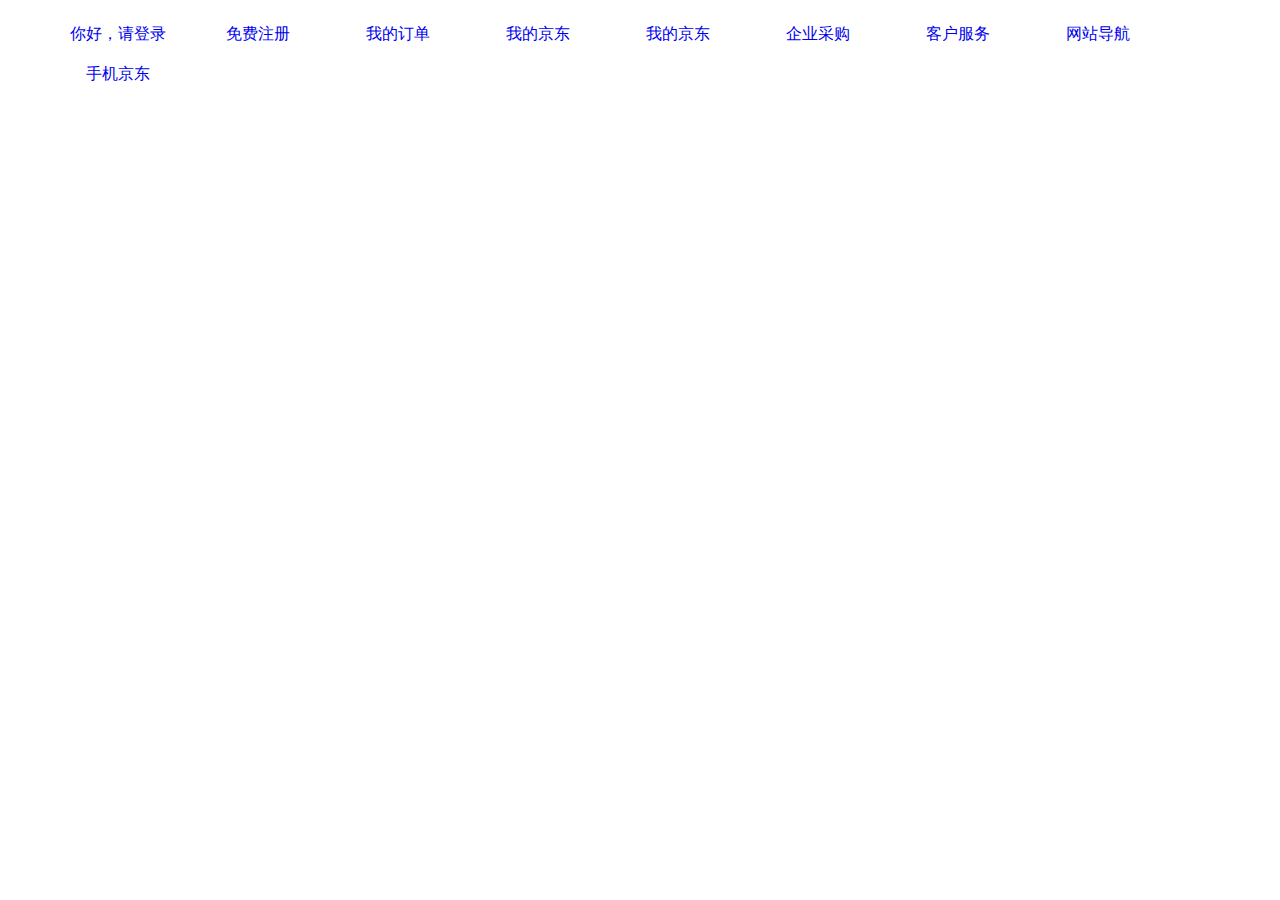
<file: 111.html>
<!DOCTYPE html>
<html lang="en">
<head>
    <meta charset="UTF-8">
    <title>Title</title>
    <style>
        .nav-list{
            float: left;
        }
        .nav-list li{
            list-style: none;
            width: 140px;
            height: 40px;
            float: left;
            display: inline-block;
        }
        .nav-list li a{
            text-decoration: none;
            display: block;
            width: 140px;
            height: 40px;
            text-align: center;
        }
    </style>
</head>
<body>
    <ul class="nav-list">
        <li><a href="#">你好，请登录</a></li>
        <li><a href="#">免费注册</a></li>
        <li><a href="#">我的订单</a></li>
        <li><a href="#">我的京东</a></li>
        <li><a href="#">我的京东</a></li>
        <li><a href="#">企业采购</a></li>
        <li><a href="#">客户服务</a></li>
        <li><a href="#">网站导航</a></li>
        <li><a href="#">手机京东</a></li>
    </ul>
</body>
</html>
</file>
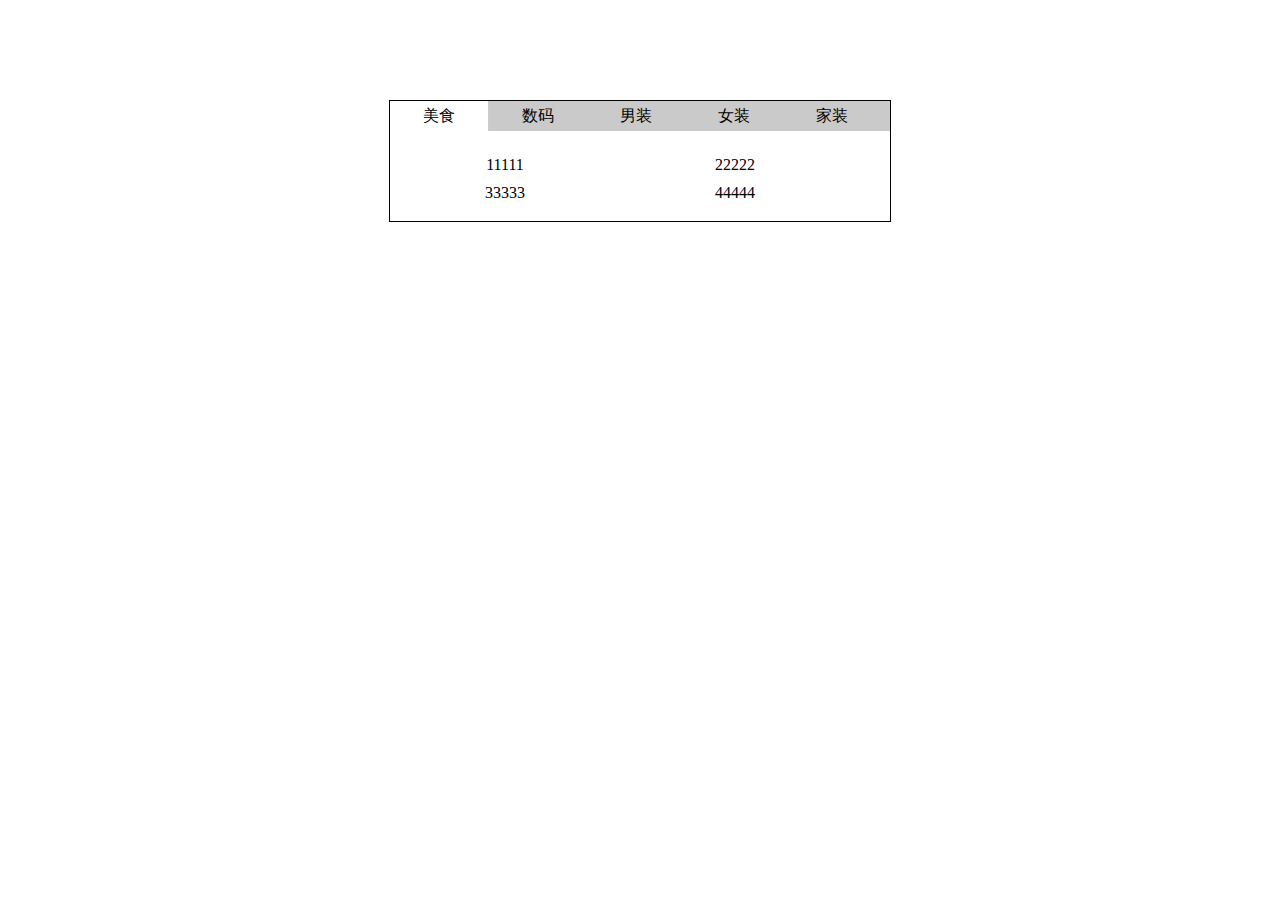
<file: Tab选项卡.html>
<!DOCTYPE html>
<html lang="en">
<head>
    <meta charset="UTF-8">
    <title>Tab选项卡</title>
    <style>
        *{
            margin: 0;
            padding: 0;
            list-style: none;
        }
        a{
            text-decoration: none;
            color: black;
            cursor: pointer;
        }
        #tab{
            overflow: hidden;
            width: 500px;
            height: 120px;
            margin: 100px auto;
            border: 1px solid black;
        }
        #tab_head{
            background-color: #cacaca;
            height: 30px;
        }
        #tab_head  li{
            float: left;
            width: 98px;
            line-height: 30px;
            text-align: center;
        }
        .selected{
            background-color: #ffffff;
            border-bottom: none;
            border-left: 1px solid #ccc;
            border-right: 1px solid #ccc;
            padding: 0;
        }
        #tab_head ul li:nth-child(1){
            border-left: none;
        }
        #tab_head ul li:nth-last-child{
            border-right: none;
        }
        #tab_head ul li:hover{
            font-weight: bold;
            color: orangered;
            cursor: pointer;
        }
        #cont{

        }
        #cont .item{
            padding-top: 20px;
        }
        #cont .item ul li{
            float: left;
            width: 220px;
            text-align: center;
            margin: 5px;
        }
        #cont .item ul li a:hover{
            color: orangered;
        }
    </style>
</head>
<body>
    <div id="tab">
        <!--header-->
        <div id="tab_head">
            <ul>
                <li class="selected">美食</li>
                <li>数码</li>
                <li>男装</li>
                <li>女装</li>
                <li>家装</li>
            </ul>
        </div>
        <!--内容区块-->
        <div id="cont">
            <div class="item" style="display: block">
                <ul>
                    <li><a href="">11111</a></li>
                    <li><a href="">22222</a></li>
                    <li><a href="">33333</a></li>
                    <li><a href="">44444</a></li>
                </ul>
            </div>
            <div class="item" style="display: none">
                <ul>
                    <li><a href="">11111</a></li>
                    <li><a href="">22222</a></li>
                    <li><a href="">33333</a></li>
                    <li><a href="">44444</a></li>
                </ul>
            </div>
            <div class="item" style="display: none">
                <ul>
                    <li><a href="">11111</a></li>
                    <li><a href="">22222</a></li>
                    <li><a href="">33333</a></li>
                    <li><a href="">44444</a></li>
                </ul>
            </div>
            <div class="item" style="display: none">
                <ul>
                    <li><a href="">11111</a></li>
                    <li><a href="">22222</a></li>
                    <li><a href="">33333</a></li>
                    <li><a href="">44444</a></li>
                </ul>
            </div>
            <div class="item" style="display: none">
                <ul>
                    <li><a href="">11111</a></li>
                    <li><a href="">22222</a></li>
                    <li><a href="">33333</a></li>
                    <li><a href="">44444</a></li>
                </ul>
            </div>
        </div>
    </div>
    <script>
        //获取到head部分
        var head = document.getElementById('tab_head');
        var allLis = head.getElementsByTagName('li');
        //获取到cont区块下所有的item
        var cont = document.getElementById('cont');
        var allItem = cont.getElementsByClassName('item');
        //遍历监听事件
        for( var i=0; i<=allLis.length; i++){
            //取得头部所有的li
            var ali = allLis[i];
            // li.i = index;
            ali.onmouseover = function () {
                for(var j=0; j<=allLis.length; j++){
                    allLis[j].className = null;
                    allItem[j].style.display = 'none';
                }
                this.className = 'selected';
                allItem[this.i].style.display = 'block';
            }
        }
    </script>
</body>
</html>
</file>
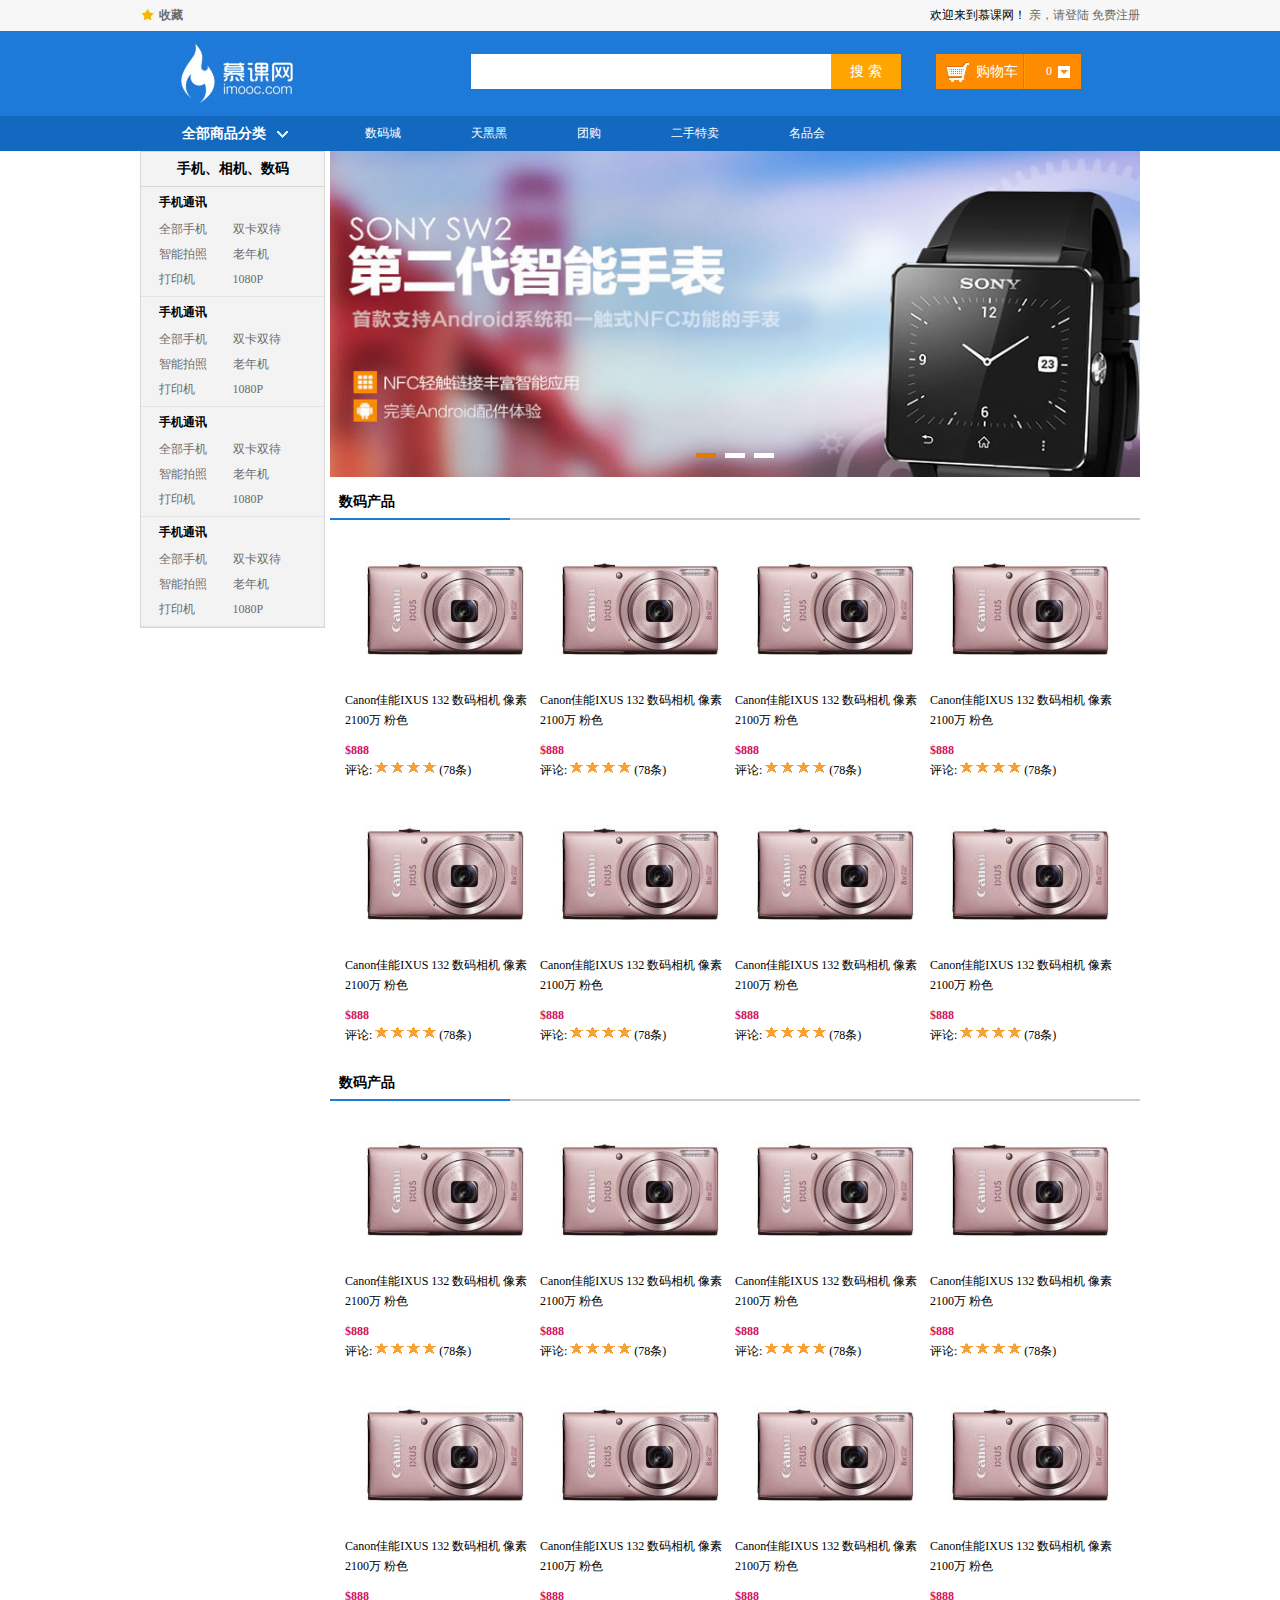
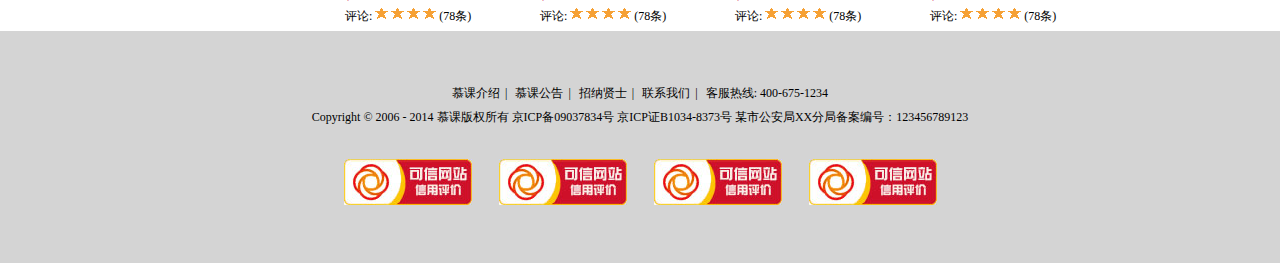
<file: 产品分类.html>
<!DOCTYPE html>
<html lang="en">
<head>
    <meta charset="UTF-8">
    <title>产品分类</title>
    <link rel="stylesheet" href="css/rest.css">
    <link rel="stylesheet" href="css/main.css">
</head>
<body>
<!--header部分 包括三部分-->
<div class="headerBar">
    <!--顶部注册登录栏-->
    <div class="topBar">
        <div class="comWidth">
            <!--顶部左边部分-->
            <div class="">
                <div class="leftArea">
                    <a href="" class="collection">收藏</a>
                </div>
                <div class="rightArea">
                    欢迎来到慕课网！
                    <a href="">亲，请登陆</a>
                    <a href="">免费注册</a>
                </div>
            </div>
        </div>
    </div>
    <!--中间搜索栏-->
    <div class="logoBar">
        <div class="comWidth ">
            <!--淘宝logo-->
            <div class="logo fl">
                <a href=""><img src="images/icons/logo.jpg" alt=""/></a>
            </div>
            <!--搜索栏-->
            <div class="search_box fl">
                <input type="text" class="search_text fl">
                <input type="button" value="搜 索" class="search_btn fr">
            </div>
            <!--购物车-->
            <div class="shopCar fr">
                <span class="shopText fl">购物车</span>
                <span class="shopNum fl">0</span>
            </div>
        </div>
    </div>
    <!--导航栏-->
    <div class="navBox">
        <div class="comWidth ">
            <div class="shopClass fl">
                <h3>全部商品分类<i></i> </h3>
                <!--商品分类栏-->
                <div class="shopClass_show hide">
                    <dl class="shopClass_item">
                        <dt>
                            <a href="" class="b">手机</a>
                            <a href="">数码</a>
                            <a href="" class="aLink">合约机</a>
                        </dt>
                        <dd>
                            <a href="">iPhoneX</a>
                            <a href="">mate10</a>
                            <a href="">魅族18</a>
                        </dd>
                    </dl>
                    <dl class="shopClass_item">
                        <dt>
                            <a href="" class="b">手机</a>
                            <a href="">数码</a>
                            <a href="" class="aLink">合约机</a>
                        </dt>
                        <dd>
                            <a href="">iPhoneX</a>
                            <a href="">mate10</a>
                            <a href="">魅族18</a>
                        </dd>
                    </dl>
                    <dl class="shopClass_item">
                        <dt>
                            <a href="" class="b">手机</a>
                            <a href="">数码</a>
                            <a href="" class="aLink">合约机</a>
                        </dt>
                        <dd>
                            <a href="">iPhoneX</a>
                            <a href="">mate10</a>
                            <a href="">魅族18</a>
                        </dd>
                    </dl>
                    <dl class="shopClass_item">
                        <dt>
                            <a href="" class="b">手机</a>
                            <a href="">数码</a>
                            <a href="" class="aLink">合约机</a>
                        </dt>
                        <dd>
                            <a href="">iPhoneX</a>
                            <a href="">mate10</a>
                            <a href="">魅族18</a>
                        </dd>
                    </dl>
                    <dl class="shopClass_item">
                        <dt>
                            <a href="" class="b">手机</a>
                            <a href="">数码</a>
                            <a href="" class="aLink">合约机</a>
                        </dt>
                        <dd>
                            <a href="">iPhoneX</a>
                            <a href="">mate10</a>
                            <a href="">魅族18</a>
                        </dd>
                    </dl>
                </div>
                <!--商品分类右边弹出-->
                <div class="shopClass_list hide">
                    <div class="shopList_cont">
                        <dl class="shopList_item">
                            <dt>电脑装机</dt>
                            <dd>
                                <a href="">华为</a>
                                <a href="">华为</a>
                                <a href="">华为</a>
                                <a href="">华为</a>
                                <a href="">华为</a>
                                <a href="">华为</a>
                                <a href="">华为</a>
                                <a href="">华为</a>
                            </dd>
                        </dl>
                        <dl class="shopList_item">
                            <dt>电脑装机</dt>
                            <dd>
                                <a href="">华为</a>
                                <a href="">华为</a>
                                <a href="">华为</a>
                                <a href="">华为</a>
                                <a href="">华为</a>
                                <a href="">华为</a>
                                <a href="">华为</a>
                                <a href="">华为</a>
                            </dd>
                        </dl>
                        <dl class="shopList_item">
                            <dt>电脑装机</dt>
                            <dd>
                                <a href="">华为</a>
                                <a href="">华为</a>
                                <a href="">为</a>
                                <a href="">华为</a>
                                <a href="">华为</a>
                                <a href="">华为华为华为</a>
                                <a href="">华为华为</a>
                                <a href="">华为华为</a>
                                <a href="">华为华</a>
                            </dd>
                        </dl>
                        <dl class="shopList_item">
                            <dt>电脑装机</dt>
                            <dd>
                                <a href="">华为</a>
                                <a href="">华为</a>
                                <a href="">华为</a>
                                <a href="">华为</a>
                                <a href="">华为</a>
                                <a href="">华为</a>
                                <a href="">华为</a>
                                <a href="">华为</a>
                            </dd>
                        </dl>
                        <dl class="shopList_item">
                            <dt>电脑装机</dt>
                            <dd>
                                <a href="">华为</a>
                                <a href="">华为</a>
                                <a href="">华为</a>
                                <a href="">华为</a>
                                <a href="">华为华为华为</a>
                                <a href="">华华为</a>
                                <a href="">华为</a>
                                <a href="">华为</a>
                                <a href="">华为</a>
                                <a href="">华为</a>
                                <a href="">华为华为华为</a>
                                <a href="">华华为</a>
                                <a href="">华为</a>
                            </dd>
                        </dl>
                        <dl class="shopList_item">
                            <dt>电脑装机</dt>
                            <dd>
                                <a href="">华为</a>
                                <a href="">华为</a>
                                <a href="">华为</a>
                                <a href="">华为</a>
                                <a href="">华为华为华为</a>
                                <a href="">华华为</a>
                                <a href="">华为</a>
                                <a href="">华为</a>
                                <a href="">华为</a>
                                <a href="">华为</a>
                                <a href="">华为华为华为</a>
                                <a href="">华华为</a>
                                <a href="">华为</a>
                            </dd>
                        </dl>
                        <div class="shopList_links">
                            <a href="">电脑整机频道<span></span></a>
                            <a href="">电脑整机频道<span></span> </a>
                        </div>
                    </div>
                </div>
            </div>
            <!--导航栏-->
            <ul class="nav">
                <li><a href="">数码城</a></li>
                <li><a href="">天黑黑</a></li>
                <li><a href="">团购</a></li>
                <li><a href="">二手特卖</a></li>
                <li><a href="">名品会</a></li>
            </ul>
        </div>
    </div>
</div>
<!--中间商品栏-->
<div class="comWidth products clearfix">
    <!--左边区域-->
    <div class="leftArea">
        <!--左边导航栏-->
        <div class="leftNav">
            <h3 class="nav_title">手机、相机、数码</h3>
            <div class="nav_cont">
                <h3 > 手机通讯</h3>
                <ul class="navCont_list clearfix">
                    <li><a href="">全部手机</a></li>
                    <li><a href="">双卡双待</a></li>
                    <li><a href="">智能拍照</a></li>
                    <li><a href="">老年机</a></li>
                    <li><a href="">打印机</a></li>
                    <li><a href="">1080P</a></li>
                </ul>
            </div>
            <div class="nav_cont">
                <h3 > 手机通讯</h3>
                <ul class="navCont_list clearfix">
                    <li><a href="">全部手机</a></li>
                    <li><a href="">双卡双待</a></li>
                    <li><a href="">智能拍照</a></li>
                    <li><a href="">老年机</a></li>
                    <li><a href="">打印机</a></li>
                    <li><a href="">1080P</a></li>
                </ul>
            </div>
            <div class="nav_cont">
                <h3 > 手机通讯</h3>
                <ul class="navCont_list clearfix">
                    <li><a href="">全部手机</a></li>
                    <li><a href="">双卡双待</a></li>
                    <li><a href="">智能拍照</a></li>
                    <li><a href="">老年机</a></li>
                    <li><a href="">打印机</a></li>
                    <li><a href="">1080P</a></li>
                </ul>
            </div>
            <div class="nav_cont">
                <h3 > 手机通讯</h3>
                <ul class="navCont_list clearfix">
                    <li><a href="">全部手机</a></li>
                    <li><a href="">双卡双待</a></li>
                    <li><a href="">智能拍照</a></li>
                    <li><a href="">老年机</a></li>
                    <li><a href="">打印机</a></li>
                    <li><a href="">1080P</a></li>
                </ul>
            </div>
        </div>
    </div>
    <!--右边区域-->
    <div class="rightArea">
        <!--轮播图-->
        <div class="banner_bar banner_bg ">
            <ul class="imgBox">
                <li>
                    <a href=""><img src="images/lb01.jpg" alt="轮播01"></a>
                    <a href=""><img src="images/lb01.jpg" alt="轮播01"></a>
                </li>
            </ul>
            <!--轮播出现的点-->
            <div class="imgNum">
                <a href="" class="active"></a>
                <a href=""></a>
                <a href=""></a>
            </div>
        </div>
        <!--数码产品商品列表-->
        <div class="hr_7"></div>
        <div class="products_title">
            <h3>数码产品</h3>
        </div>
        <!--列表一-->
        <div class="products_list clearfix">
            <div class="item">
                <div class="img_item">
                    <a href=""><img src="images/goods.jpg" alt=""></a>
                </div>
                <p>
                    <a href="">Canon佳能IXUS 132 数码相机 像素2100万 粉色</a>
                </p>
                <p class="money">$888</p>
                <p>
                    评论: <span class="stars"></span>
                         <span class="stars"></span>
                         <span class="stars"></span>
                         <span class="stars"></span>
                    <a href="">(78条)</a>
                </p>
            </div>
            <div class="item">
                <div class="img_item">
                    <a href=""><img src="images/goods.jpg" alt=""></a>
                </div>
                <p>
                    <a href="">Canon佳能IXUS 132 数码相机 像素2100万 粉色</a>
                </p>
                <p class="money">$888</p>
                <p>
                    评论: <span class="stars"></span>
                    <span class="stars"></span>
                    <span class="stars"></span>
                    <span class="stars"></span>
                    <a href="">(78条)</a>
                </p>
            </div>
            <div class="item">
                <div class="img_item">
                    <a href=""><img src="images/goods.jpg" alt=""></a>
                </div>
                <p>
                    <a href="">Canon佳能IXUS 132 数码相机 像素2100万 粉色</a>
                </p>
                <p class="money">$888</p>
                <p>
                    评论: <span class="stars"></span>
                    <span class="stars"></span>
                    <span class="stars"></span>
                    <span class="stars"></span>
                    <a href="">(78条)</a>
                </p>
            </div>
            <div class="item">
                <div class="img_item">
                    <a href=""><img src="images/goods.jpg" alt=""></a>
                </div>
                <p>
                    <a href="">Canon佳能IXUS 132 数码相机 像素2100万 粉色</a>
                </p>
                <p class="money">$888</p>
                <p>
                    评论: <span class="stars"></span>
                    <span class="stars"></span>
                    <span class="stars"></span>
                    <span class="stars"></span>
                    <a href="">(78条)</a>
                </p>
            </div>
            <div class="item">
                <div class="img_item">
                    <a href=""><img src="images/goods.jpg" alt=""></a>
                </div>
                <p>
                    <a href="">Canon佳能IXUS 132 数码相机 像素2100万 粉色</a>
                </p>
                <p class="money">$888</p>
                <p>
                    评论: <span class="stars"></span>
                    <span class="stars"></span>
                    <span class="stars"></span>
                    <span class="stars"></span>
                    <a href="">(78条)</a>
                </p>
            </div>
            <div class="item">
                <div class="img_item">
                    <a href=""><img src="images/goods.jpg" alt=""></a>
                </div>
                <p>
                    <a href="">Canon佳能IXUS 132 数码相机 像素2100万 粉色</a>
                </p>
                <p class="money">$888</p>
                <p>
                    评论: <span class="stars"></span>
                    <span class="stars"></span>
                    <span class="stars"></span>
                    <span class="stars"></span>
                    <a href="">(78条)</a>
                </p>
            </div>
            <div class="item">
                <div class="img_item">
                    <a href=""><img src="images/goods.jpg" alt=""></a>
                </div>
                <p>
                    <a href="">Canon佳能IXUS 132 数码相机 像素2100万 粉色</a>
                </p>
                <p class="money">$888</p>
                <p>
                    评论: <span class="stars"></span>
                    <span class="stars"></span>
                    <span class="stars"></span>
                    <span class="stars"></span>
                    <a href="">(78条)</a>
                </p>
            </div>
            <div class="item">
                <div class="img_item">
                    <a href=""><img src="images/goods.jpg" alt=""></a>
                </div>
                <p>
                    <a href="">Canon佳能IXUS 132 数码相机 像素2100万 粉色</a>
                </p>
                <p class="money">$888</p>
                <p>
                    评论: <span class="stars"></span>
                    <span class="stars"></span>
                    <span class="stars"></span>
                    <span class="stars"></span>
                    <a href="">(78条)</a>
                </p>
            </div>
        </div>
        <!--数码产品商品列表-->
        <div class="hr_15"></div>
        <div class="products_title">
            <h3>数码产品</h3>
        </div>
        <!--列表一-->
        <div class="products_list">
            <div class="item">
                <div class="img_item">
                    <a href=""><img src="images/goods.jpg" alt=""></a>
                </div>
                <p>
                    <a href="">Canon佳能IXUS 132 数码相机 像素2100万 粉色</a>
                </p>
                <p class="money">$888</p>
                <p>
                    评论: <span class="stars"></span>
                    <span class="stars"></span>
                    <span class="stars"></span>
                    <span class="stars"></span>
                    <a href="">(78条)</a>
                </p>
            </div>
            <div class="item">
                <div class="img_item">
                    <a href=""><img src="images/goods.jpg" alt=""></a>
                </div>
                <p>
                    <a href="">Canon佳能IXUS 132 数码相机 像素2100万 粉色</a>
                </p>
                <p class="money">$888</p>
                <p>
                    评论: <span class="stars"></span>
                    <span class="stars"></span>
                    <span class="stars"></span>
                    <span class="stars"></span>
                    <a href="">(78条)</a>
                </p>
            </div>
            <div class="item">
                <div class="img_item">
                    <a href=""><img src="images/goods.jpg" alt=""></a>
                </div>
                <p>
                    <a href="">Canon佳能IXUS 132 数码相机 像素2100万 粉色</a>
                </p>
                <p class="money">$888</p>
                <p>
                    评论: <span class="stars"></span>
                    <span class="stars"></span>
                    <span class="stars"></span>
                    <span class="stars"></span>
                    <a href="">(78条)</a>
                </p>
            </div>
            <div class="item">
                <div class="img_item">
                    <a href=""><img src="images/goods.jpg" alt=""></a>
                </div>
                <p>
                    <a href="">Canon佳能IXUS 132 数码相机 像素2100万 粉色</a>
                </p>
                <p class="money">$888</p>
                <p>
                    评论: <span class="stars"></span>
                    <span class="stars"></span>
                    <span class="stars"></span>
                    <span class="stars"></span>
                    <a href="">(78条)</a>
                </p>
            </div>
            <div class="item">
                <div class="img_item">
                    <a href=""><img src="images/goods.jpg" alt=""></a>
                </div>
                <p>
                    <a href="">Canon佳能IXUS 132 数码相机 像素2100万 粉色</a>
                </p>
                <p class="money">$888</p>
                <p>
                    评论: <span class="stars"></span>
                    <span class="stars"></span>
                    <span class="stars"></span>
                    <span class="stars"></span>
                    <a href="">(78条)</a>
                </p>
            </div>
            <div class="item">
                <div class="img_item">
                    <a href=""><img src="images/goods.jpg" alt=""></a>
                </div>
                <p>
                    <a href="">Canon佳能IXUS 132 数码相机 像素2100万 粉色</a>
                </p>
                <p class="money">$888</p>
                <p>
                    评论: <span class="stars"></span>
                    <span class="stars"></span>
                    <span class="stars"></span>
                    <span class="stars"></span>
                    <a href="">(78条)</a>
                </p>
            </div>
            <div class="item">
                <div class="img_item">
                    <a href=""><img src="images/goods.jpg" alt=""></a>
                </div>
                <p>
                    <a href="">Canon佳能IXUS 132 数码相机 像素2100万 粉色</a>
                </p>
                <p class="money">$888</p>
                <p>
                    评论: <span class="stars"></span>
                    <span class="stars"></span>
                    <span class="stars"></span>
                    <span class="stars"></span>
                    <a href="">(78条)</a>
                </p>
            </div>
            <div class="item">
                <div class="img_item">
                    <a href=""><img src="images/goods.jpg" alt=""></a>
                </div>
                <p>
                    <a href="">Canon佳能IXUS 132 数码相机 像素2100万 粉色</a>
                </p>
                <p class="money">$888</p>
                <p>
                    评论: <span class="stars"></span>
                    <span class="stars"></span>
                    <span class="stars"></span>
                    <span class="stars"></span>
                    <a href="">(78条)</a>
                </p>
            </div>
        </div>
    </div>
</div>
<!--底部-->
<div class="footer">
    <p>
        <a href="">慕课介绍</a><i>|</i>
        <a href="">慕课公告</a><i>|</i>
        <a href="">招纳贤士</a><i>|</i>
        <a href="">联系我们</a><i>|</i>
        客服热线: 400-675-1234
    </p>
    <p>
        Copyright © 2006 - 2014 慕课版权所有   京ICP备09037834号   京ICP证B1034-8373号   某市公安局XX分局备案编号：123456789123
    </p>
    <p class="web">
        <a href="" ><img src="images/footer.jpg" alt=""></a>
        <a href=""><img src="images/footer.jpg" alt=""></a>
        <a href=""><img src="images/footer.jpg" alt=""></a>
        <a href=""><img src="images/footer.jpg" alt=""></a>
    </p>
</div>
</body>
</html>
</file>
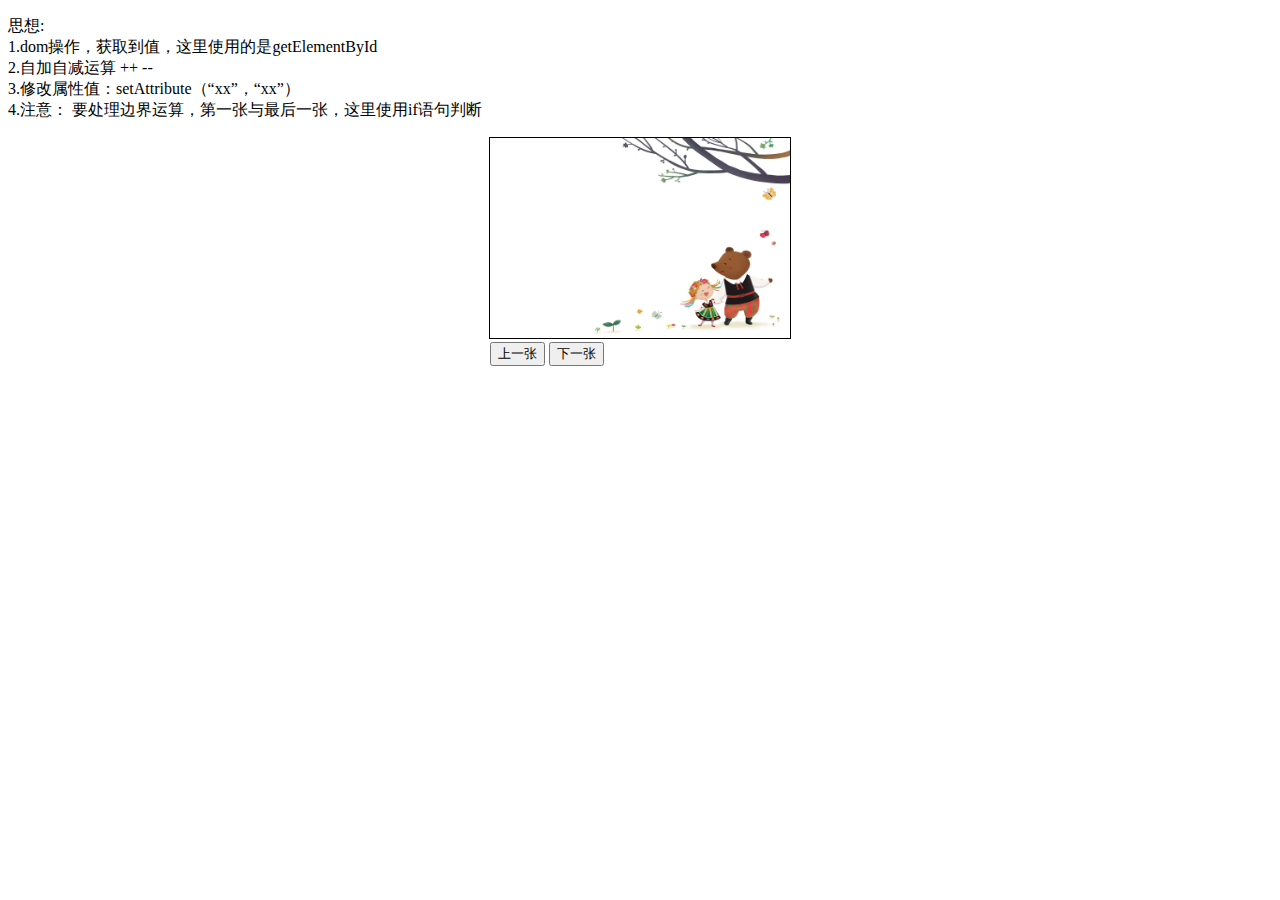
<file: 图片轮播.html>
<!DOCTYPE html>
<html lang="en">
<head>
    <meta charset="UTF-8">
    <title>轮播实现</title>
    <style>
        .imgBox{
            width: 300px;
            height: 200px;
            margin: 0 auto;
            border:  1px solid black;
        }
        .imgBox img{
            width: 300px;
            height: 200px;
        }
    </style>
</head>
<body>
    <p>
        思想:<br/>
        1.dom操作，获取到值，这里使用的是getElementById<br/>
        2.自加自减运算 ++  --<br/>
        3.修改属性值：setAttribute（“xx”，“xx”）<br/>
        4.注意： 要处理边界运算，第一张与最后一张，这里使用if语句判断<br/>
    </p>
    <div class="imgBox">
        <img id="pic" src="images/pic/pic1.jpg" alt="">
        <button id="prev">上一张</button>
        <button id="next">下一张</button>
    </div>
    <script>
    //1. 先取值
        var pic = document.getElementById('pic');
        var prev = document.getElementById('prev');
        var next = document.getElementById('next');
        var minIndex = 1;
        var maxIndex = 6;
        var currentIndex = minIndex;
    // 2. 绑定事件
        prev.onclick = function () {
            if (currentIndex === minIndex){
                currentIndex = minIndex;
            }else{
                currentIndex --;
            }
            pic.setAttribute("src", "images/pic/pic"+ currentIndex + ".jpg");
            console.log(currentIndex);
        };
        next.onclick = function () {
            if(currentIndex === maxIndex){
                currentIndex = minIndex;
            }else{
                currentIndex++;
            }
            pic.setAttribute("src", "images/pic/pic"+ currentIndex + ".jpg");
            console.log(currentIndex);
        };
    </script>
</body>
</html>
</file>
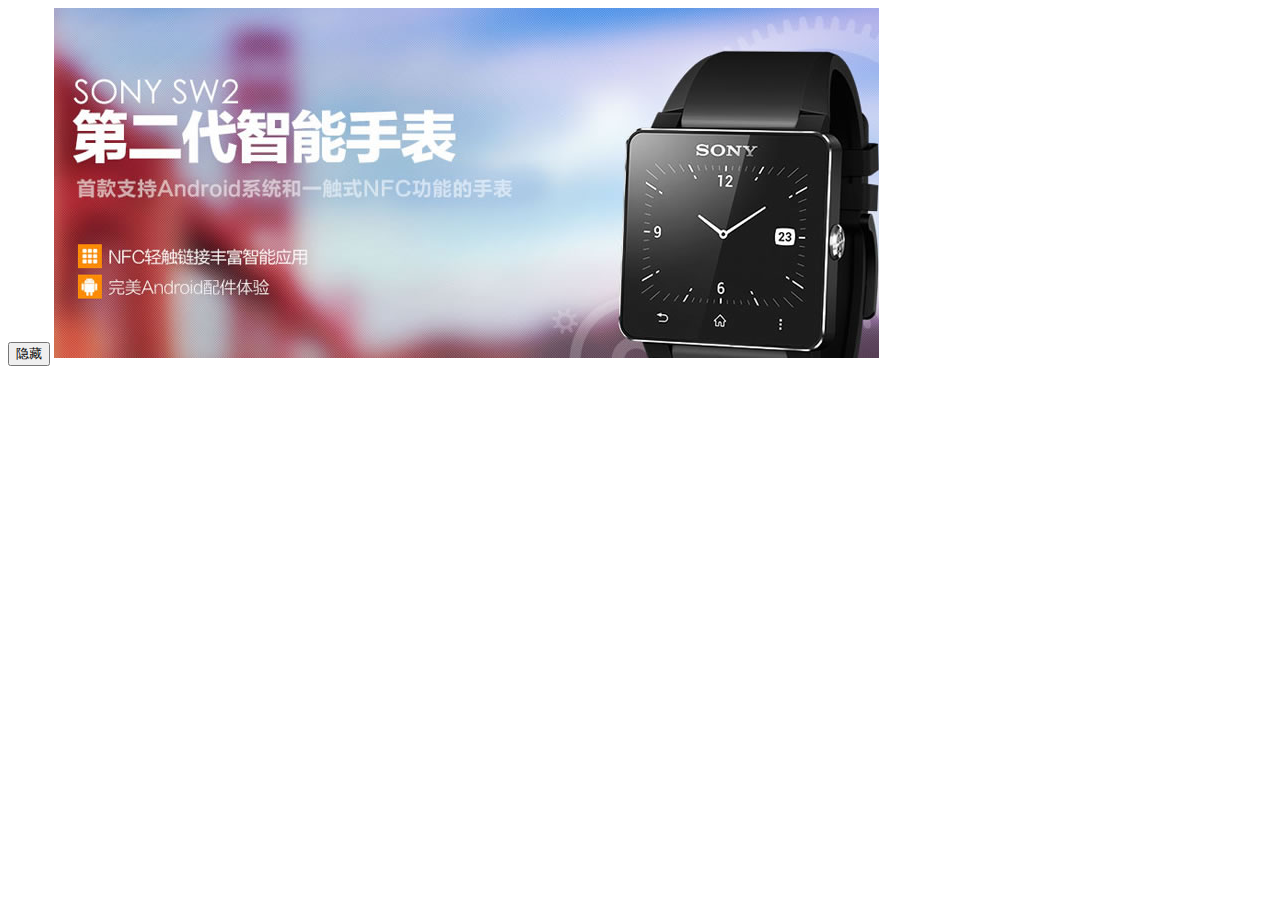
<file: 图片隐藏显示.html>
<!DOCTYPE html>
<html lang="en">
<head>
    <meta charset="UTF-8">
    <title>图片隐藏显示</title>
</head>
<body>
    <button id="btn">隐藏</button>
    <img id="pic" src="images/lb01.jpg" alt="" >
    <script>
        var btn = document.getElementById('btn');
        var pic = document.getElementById('pic');
        btn.onclick = function () {
            if(btn.innerHTML === '隐藏'){
                pic.style.display = 'none';
                btn.innerText = '显示';
            }else {
                pic.style.display = 'block';
                btn.innerHTML = '隐藏';
            }
        }
    </script>
</body>
</html>
</file>
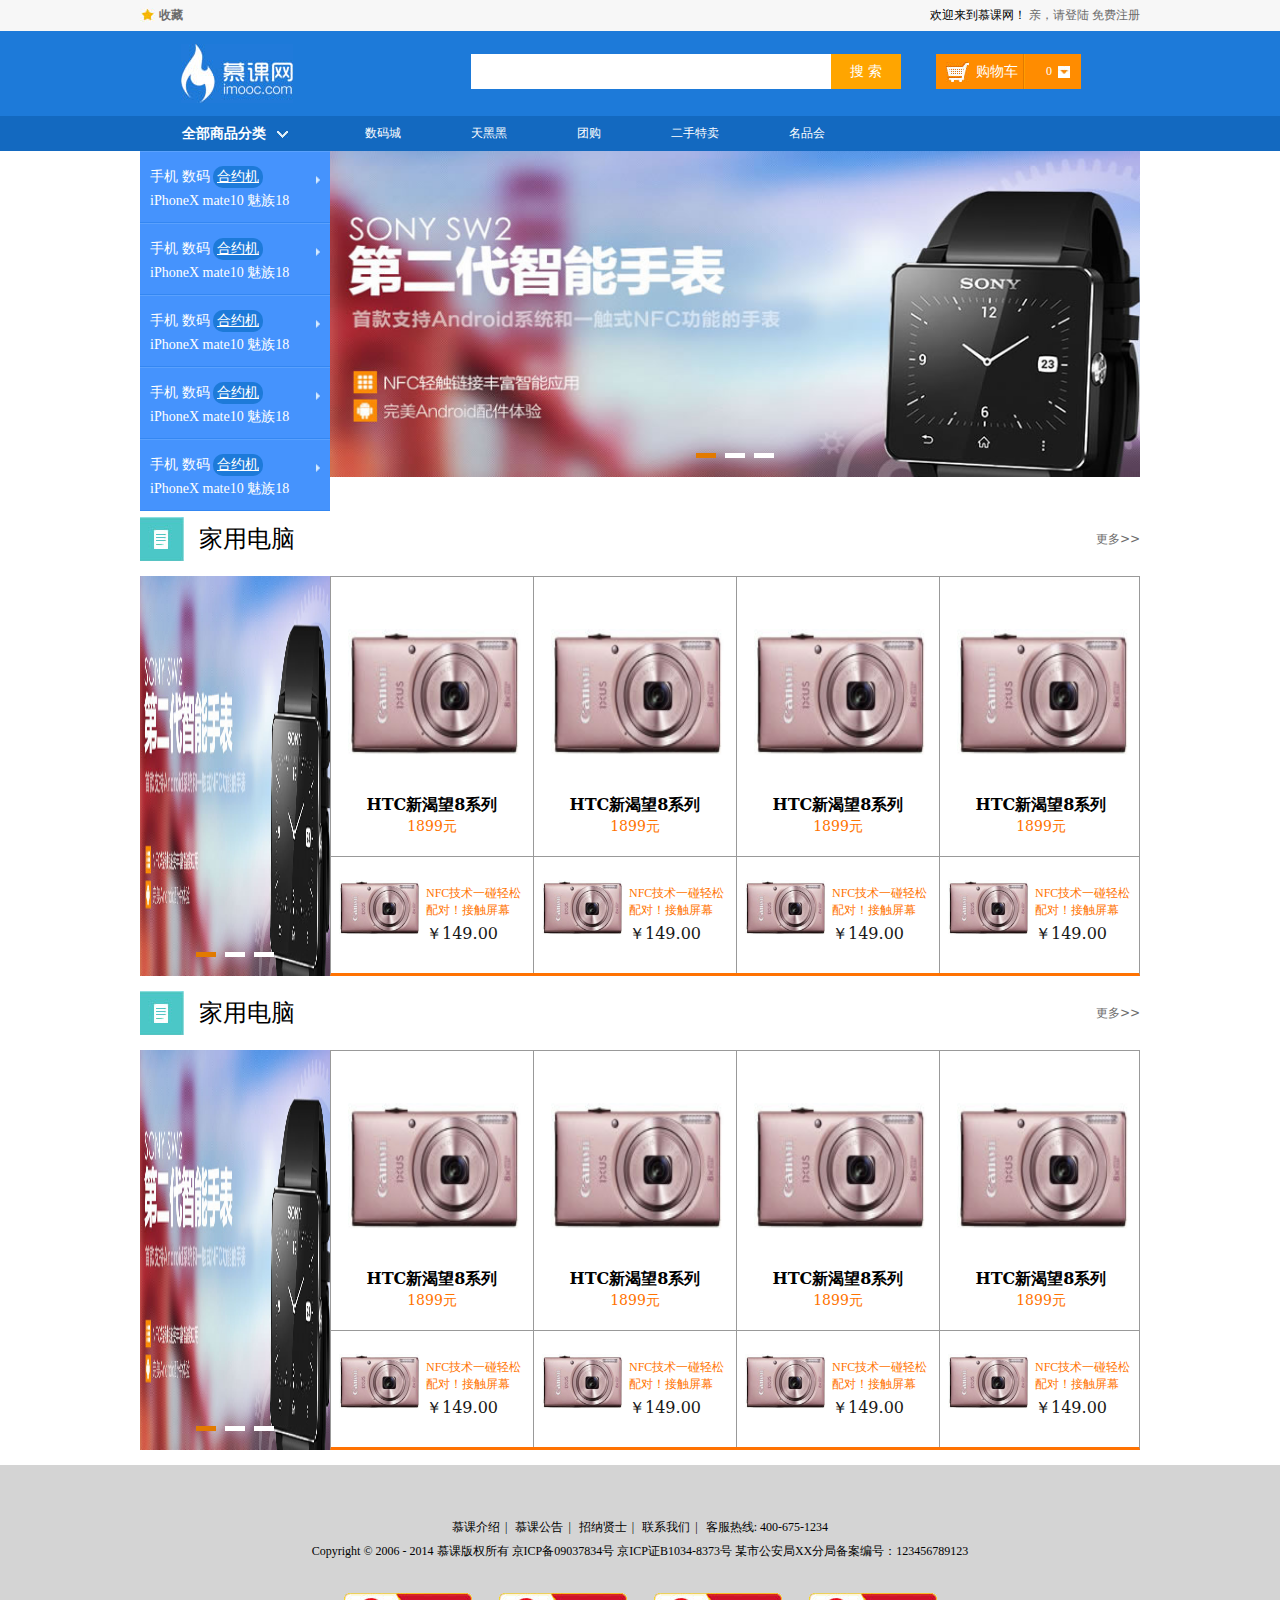
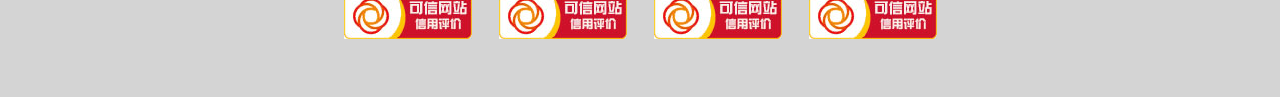
<file: 电商.html>
<!DOCTYPE html>
<html lang="en">
    <head>
        <meta charset="UTF-8">
        <title>首页</title>
        <link rel="stylesheet" href="css/rest.css">
        <link rel="stylesheet" href="css/main.css">
    </head>
    <body>
        <!--header部分 包括三部分-->
        <div class="headerBar">
            <!--顶部注册登录栏-->
            <div class="topBar">
                <div class="comWidth">
                    <!--顶部左边部分-->
                    <div class="">
                        <div class="leftArea">
                            <a href="" class="collection">收藏</a>
                        </div>
                        <div class="rightArea">
                            欢迎来到慕课网！
                            <a href="产品分类.html" target="_blank">亲，请登陆</a>
                            <a href="">免费注册</a>
                        </div>
                    </div>
                </div>
            </div>
            <!--中间搜索栏-->
            <div class="logoBar">
                <div class="comWidth ">
                    <!--淘宝logo-->
                    <div class="logo fl">
                        <a href=""><img src="images/icons/logo.jpg" alt=""/></a>
                    </div>
                    <!--搜索栏-->
                    <div class="search_box fl">
                        <input type="text" class="search_text fl">
                        <input type="button" value="搜 索" class="search_btn fr">
                    </div>
                    <!--购物车-->
                    <div class="shopCar fr">
                        <span class="shopText fl">购物车</span>
                        <span class="shopNum fl">0</span>
                    </div>
                </div>
            </div>
            <!--导航栏-->
            <div class="navBox">
                <div class="comWidth ">
                    <div class="shopClass fl">
                        <h3>全部商品分类<i></i> </h3>
                        <!--商品分类栏-->
                        <div class="shopClass_show">
                            <dl class="shopClass_item">
                                <dt>
                                    <a href="" class="b">手机</a>
                                    <a href="">数码</a>
                                    <a href="" class="aLink">合约机</a>
                                </dt>
                                <dd>
                                    <a href="">iPhoneX</a>
                                    <a href="">mate10</a>
                                    <a href="">魅族18</a>
                                </dd>
                            </dl>
                            <dl class="shopClass_item">
                                <dt>
                                    <a href="" class="b">手机</a>
                                    <a href="">数码</a>
                                    <a href="" class="aLink">合约机</a>
                                </dt>
                                <dd>
                                    <a href="">iPhoneX</a>
                                    <a href="">mate10</a>
                                    <a href="">魅族18</a>
                                </dd>
                            </dl>
                            <dl class="shopClass_item">
                                <dt>
                                    <a href="" class="b">手机</a>
                                    <a href="">数码</a>
                                    <a href="" class="aLink">合约机</a>
                                </dt>
                                <dd>
                                    <a href="">iPhoneX</a>
                                    <a href="">mate10</a>
                                    <a href="">魅族18</a>
                                </dd>
                            </dl>
                            <dl class="shopClass_item">
                                <dt>
                                    <a href="" class="b">手机</a>
                                    <a href="">数码</a>
                                    <a href="" class="aLink">合约机</a>
                                </dt>
                                <dd>
                                    <a href="">iPhoneX</a>
                                    <a href="">mate10</a>
                                    <a href="">魅族18</a>
                                </dd>
                            </dl>
                            <dl class="shopClass_item">
                                <dt>
                                    <a href="" class="b">手机</a>
                                    <a href="">数码</a>
                                    <a href="" class="aLink">合约机</a>
                                </dt>
                                <dd>
                                    <a href="">iPhoneX</a>
                                    <a href="">mate10</a>
                                    <a href="">魅族18</a>
                                </dd>
                            </dl>
                        </div>
                        <!--商品分类右边弹出-->
                        <div class="shopClass_list">
                            <div class="shopList_cont">
                                <dl class="shopList_item">
                                    <dt>电脑装机</dt>
                                    <dd>
                                        <a href="">华为</a>
                                        <a href="">华为</a>
                                        <a href="">华为</a>
                                        <a href="">华为</a>
                                        <a href="">华为</a>
                                        <a href="">华为</a>
                                        <a href="">华为</a>
                                        <a href="">华为</a>
                                    </dd>
                                </dl>
                                <dl class="shopList_item">
                                    <dt>电脑装机</dt>
                                    <dd>
                                        <a href="">华为</a>
                                        <a href="">华为</a>
                                        <a href="">华为</a>
                                        <a href="">华为</a>
                                        <a href="">华为</a>
                                        <a href="">华为</a>
                                        <a href="">华为</a>
                                        <a href="">华为</a>
                                    </dd>
                                </dl>
                                <dl class="shopList_item">
                                    <dt>电脑装机</dt>
                                    <dd>
                                        <a href="">华为</a>
                                        <a href="">华为</a>
                                        <a href="">为</a>
                                        <a href="">华为</a>
                                        <a href="">华为</a>
                                        <a href="">华为华为华为</a>
                                        <a href="">华为华为</a>
                                        <a href="">华为华为</a>
                                        <a href="">华为华</a>
                                    </dd>
                                </dl>
                                <dl class="shopList_item">
                                    <dt>电脑装机</dt>
                                    <dd>
                                        <a href="">华为</a>
                                        <a href="">华为</a>
                                        <a href="">华为</a>
                                        <a href="">华为</a>
                                        <a href="">华为</a>
                                        <a href="">华为</a>
                                        <a href="">华为</a>
                                        <a href="">华为</a>
                                    </dd>
                                </dl>
                                <dl class="shopList_item">
                                    <dt>电脑装机</dt>
                                    <dd>
                                        <a href="">华为</a>
                                        <a href="">华为</a>
                                        <a href="">华为</a>
                                        <a href="">华为</a>
                                        <a href="">华为华为华为</a>
                                        <a href="">华华为</a>
                                        <a href="">华为</a>
                                        <a href="">华为</a>
                                        <a href="">华为</a>
                                        <a href="">华为</a>
                                        <a href="">华为华为华为</a>
                                        <a href="">华华为</a>
                                        <a href="">华为</a>
                                    </dd>
                                </dl>
                                <dl class="shopList_item">
                                    <dt>电脑装机</dt>
                                    <dd>
                                        <a href="">华为</a>
                                        <a href="">华为</a>
                                        <a href="">华为</a>
                                        <a href="">华为</a>
                                        <a href="">华为华为华为</a>
                                        <a href="">华华为</a>
                                        <a href="">华为</a>
                                        <a href="">华为</a>
                                        <a href="">华为</a>
                                        <a href="">华为</a>
                                        <a href="">华为华为华为</a>
                                        <a href="">华华为</a>
                                        <a href="">华为</a>
                                    </dd>
                                </dl>
                                <div class="shopList_links">
                                    <a href="">电脑整机频道<span></span></a>
                                    <a href="">电脑整机频道<span></span> </a>
                                </div>
                            </div>
                        </div>
                    </div>
                    <!--导航栏-->
                    <ul class="nav">
                        <li><a href="">数码城</a></li>
                        <li><a href="">天黑黑</a></li>
                        <li><a href="">团购</a></li>
                        <li><a href="">二手特卖</a></li>
                        <li><a href="">名品会</a></li>
                    </ul>
                </div>
            </div>
        </div>
        <!--轮播图区块-->
        <div class="banner comWidth clearfix">
            <div class="banner_bar banner_bg">
                <!--轮播图-->
                <ul class="imgBox">
                    <li>
                        <a href=""><img src="images/lb01.jpg" alt="轮播01"></a>
                        <a href=""><img src="images/lb01.jpg" alt="轮播01"></a>
                    </li>
                </ul>
                <!--轮播出现的点-->
                <div class="imgNum">
                    <a href="" class="active"></a>
                    <a href=""></a>
                    <a href=""></a>
                </div>
            </div>
        </div>
        <!--商品部分-->
        <div class="shopTitle comWidth">
            <span class="icon"></span><h3>家用电脑</h3>
            <a href="" class="more">更多&gt;&gt;</a>
        </div>
        <!--商品列表-->
        <div class="shopList comWidth clearfix">
            <div class="leftArea">
                <div class="banner_bar banner_sm">
                    <!--轮播图-->
                    <ul class="imgBox">
                        <li>
                            <a href=""><img src="images/lb01.jpg" alt="轮播01"></a>
                            <a href=""><img src="images/lb01.jpg" alt="轮播01"></a>
                        </li>
                    </ul>
                    <!--轮播出现的点-->
                    <div class="imgNum">
                        <a href="" class="active"></a>
                        <a href=""></a>
                        <a href=""></a>
                    </div>
                </div>
            </div>
            <div class="rightArea">
                <div class="shopList_top clearfix">
                    <div class="shop_item ">
                        <div class="shop_img">
                            <a href=""><img src="images/goods.jpg" alt=""></a>
                        </div>
                        <h3>HTC新渴望8系列</h3>
                        <p>1899元</p>
                    </div>
                    <div class="shop_item ">
                        <div class="shop_img">
                            <a href=""><img src="images/goods.jpg" alt=""></a>
                        </div>
                        <h3>HTC新渴望8系列</h3>
                        <p>1899元</p>
                    </div>
                    <div class="shop_item ">
                        <div class="shop_img">
                            <a href=""><img src="images/goods.jpg" alt=""></a>
                        </div>
                        <h3>HTC新渴望8系列</h3>
                        <p>1899元</p>
                    </div>
                    <div class="shop_item ">
                        <div class="shop_img">
                            <a href=""><img src="images/goods.jpg" alt=""></a>
                        </div>
                        <h3>HTC新渴望8系列</h3>
                        <p>1899元</p>
                    </div>
                </div>
                <div class="shopList_sm clearfix">
                    <!--商品小列表-->
                    <div class="shopItem_sm">
                        <div class="shopItem_smImg">
                            <a href=""><img src="images/goods.jpg" alt=""></a>
                        </div>
                        <div class="shopItem_text">
                            <p>NFC技术一碰轻松配对！接触屏幕</p>
                            <h3>￥149.00</h3>
                        </div>
                    </div>
                    <div class="shopItem_sm">
                        <div class="shopItem_smImg">
                            <a href=""><img src="images/goods.jpg" alt=""></a>
                        </div>
                        <div class="shopItem_text">
                            <p>NFC技术一碰轻松配对！接触屏幕</p>
                            <h3>￥149.00</h3>
                        </div>
                    </div>
                    <div class="shopItem_sm">
                        <div class="shopItem_smImg">
                            <a href=""><img src="images/goods.jpg" alt=""></a>
                        </div>
                        <div class="shopItem_text">
                            <p>NFC技术一碰轻松配对！接触屏幕</p>
                            <h3>￥149.00</h3>
                        </div>
                    </div>
                    <div class="shopItem_sm">
                        <div class="shopItem_smImg">
                            <a href=""><img src="images/goods.jpg" alt=""></a>
                        </div>
                        <div class="shopItem_text">
                            <p>NFC技术一碰轻松配对！接触屏幕</p>
                            <h3>￥149.00</h3>
                        </div>
                    </div>
                </div>
            </div>
        </div>
        <!--商品部分2-->
        <div class="shopTitle comWidth">
            <span class="icon"></span><h3>家用电脑</h3>
            <a href="" class="more">更多&gt;&gt;</a>
        </div>
        <!--商品列表2-->
        <div class="shopList comWidth clearfix">
            <div class="leftArea">
                <div class="banner_bar banner_sm">
                    <!--轮播图-->
                    <ul class="imgBox">
                        <li>
                            <a href=""><img src="images/lb01.jpg" alt="轮播01"></a>
                            <a href=""><img src="images/lb01.jpg" alt="轮播01"></a>
                        </li>
                    </ul>
                    <!--轮播出现的点-->
                    <div class="imgNum">
                        <a href="" class="active"></a>
                        <a href=""></a>
                        <a href=""></a>
                    </div>
                </div>
            </div>
            <div class="rightArea">
                <div class="shopList_top clearfix">
                    <div class="shop_item ">
                        <div class="shop_img">
                            <a href=""><img src="images/goods.jpg" alt=""></a>
                        </div>
                        <h3>HTC新渴望8系列</h3>
                        <p>1899元</p>
                    </div>
                    <div class="shop_item ">
                        <div class="shop_img">
                            <a href=""><img src="images/goods.jpg" alt=""></a>
                        </div>
                        <h3>HTC新渴望8系列</h3>
                        <p>1899元</p>
                    </div>
                    <div class="shop_item ">
                        <div class="shop_img">
                            <a href=""><img src="images/goods.jpg" alt=""></a>
                        </div>
                        <h3>HTC新渴望8系列</h3>
                        <p>1899元</p>
                    </div>
                    <div class="shop_item ">
                        <div class="shop_img">
                            <a href=""><img src="images/goods.jpg" alt=""></a>
                        </div>
                        <h3>HTC新渴望8系列</h3>
                        <p>1899元</p>
                    </div>
                </div>
                <div class="shopList_sm clearfix">
                    <!--商品小列表-->
                    <div class="shopItem_sm">
                        <div class="shopItem_smImg">
                            <a href=""><img src="images/goods.jpg" alt=""></a>
                        </div>
                        <div class="shopItem_text">
                            <p>NFC技术一碰轻松配对！接触屏幕</p>
                            <h3>￥149.00</h3>
                        </div>
                    </div>
                    <div class="shopItem_sm">
                        <div class="shopItem_smImg">
                            <a href=""><img src="images/goods.jpg" alt=""></a>
                        </div>
                        <div class="shopItem_text">
                            <p>NFC技术一碰轻松配对！接触屏幕</p>
                            <h3>￥149.00</h3>
                        </div>
                    </div>
                    <div class="shopItem_sm">
                        <div class="shopItem_smImg">
                            <a href=""><img src="images/goods.jpg" alt=""></a>
                        </div>
                        <div class="shopItem_text">
                            <p>NFC技术一碰轻松配对！接触屏幕</p>
                            <h3>￥149.00</h3>
                        </div>
                    </div>
                    <div class="shopItem_sm">
                        <div class="shopItem_smImg">
                            <a href=""><img src="images/goods.jpg" alt=""></a>
                        </div>
                        <div class="shopItem_text">
                            <p>NFC技术一碰轻松配对！接触屏幕</p>
                            <h3>￥149.00</h3>
                        </div>
                    </div>
                </div>
            </div>
        </div>
        <!--底部-->
        <div class="footer">
            <p>
                <a href="">慕课介绍</a><i>|</i>
                <a href="">慕课公告</a><i>|</i>
                <a href="">招纳贤士</a><i>|</i>
                <a href="">联系我们</a><i>|</i>
                客服热线: 400-675-1234
            </p>
            <p>
                Copyright © 2006 - 2014 慕课版权所有   京ICP备09037834号   京ICP证B1034-8373号   某市公安局XX分局备案编号：123456789123
            </p>
            <p class="web">
                <a href="" ><img src="images/footer.jpg" alt=""></a>
                <a href=""><img src="images/footer.jpg" alt=""></a>
                <a href=""><img src="images/footer.jpg" alt=""></a>
                <a href=""><img src="images/footer.jpg" alt=""></a>
            </p>
        </div>
    </body>
</html>
</file>
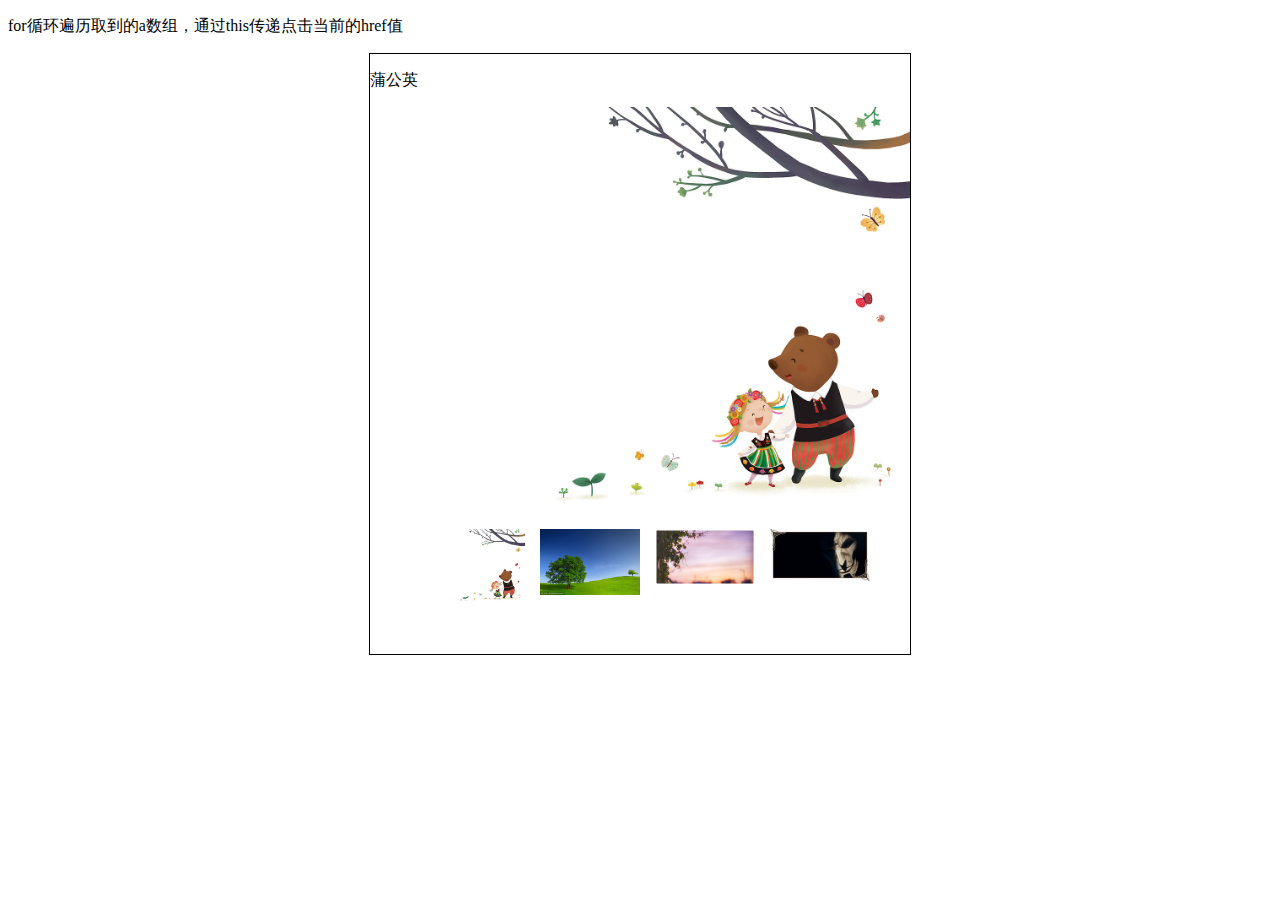
<file: 风景相册.html>
<!DOCTYPE html>
<html lang="en">
<head>
    <meta charset="UTF-8">
    <title>相册效果</title>
    <style>
        div{
            width: 540px;
            height: 600px;
            margin: 0 auto;
            border: 1px solid black;
        }
        ul li{
            float: left;
            margin-left: 15px;
            list-style: none;
        }
    </style>
</head>
<body>
    <p>
        for循环遍历取到的a数组，通过this传递点击当前的href值
    </p>
    <div>
        <p id="des">蒲公英</p>
        <img id="big_img" src="images/pic/pic1.jpg" alt="" width="540" >
        <ul id="small_img">
            <li>
                <a href="images/pic/pic1.jpg" title="111">
                    <img src="images/pic/pic1.jpg" alt="" width="100">
                </a>
            </li>
            <li>
                <a href="images/pic/pic2.jpg" title="222">
                    <img src="images/pic/pic2.jpg" alt="" width="100">
                </a>
            </li>
            <li>
                <a href="images/pic/pic3.jpg" title="333">
                    <img src="images/pic/pic3.jpg" alt="" width="100">
                </a>
            </li>
            <li>
                <a href="images/pic/pic4.jpg" title="444">
                    <img src="images/pic/pic4.jpg" alt="" width="100">
                </a>
            </li>
        </ul>
    </div>
    <script>
        // 取值ul
        var ul = document.getElementById('small_img');
        //取值a
        var aList = ul.getElementsByTagName('a');
        var des = document.getElementById('des');
        var big_img = document.getElementById('big_img');
        //绑定事件
        // 遍历
        for(var i=0; i< aList.length;i++){
            aList[i].onclick = function () {
                big_img.src = this.href;
                des.innerText = this.title;
                return false;
            }
        }
    </script>
</body>
</html>
</file>
<file: css/rest.css>
@charset "utf-8";
/*CSS Document */
body,ul,ol,li,p,h1,h2,h3,h4,h5,h6,form,fieldset,table,td,img,div,dl,dt,dd,input{
	margin: 0;
	padding: 0;
}
body{
	font-size: 12px;
}
img{
	border:none;
}
li{
	list-style: none;
}
input, select, textarea{
	outline: none;
	border: none;
}
a{
	text-decoration: none;
}

/*清浮动*/
.clearfix:after{
	content:"";
	display: block;
	clear:both;
}
.clearfix{
	zoom: 1;
}
.fl{
    float: left;
}
.fr{
    float: right;
}
</file>
<file: css/main.css>
/*公用样式*/
.comWidth {
    width: 1000px;
    margin: 0 auto;
}
a{
    color: #6c6c6c;
    text-decoration: none;
}
.leftArea{
    float: left;
}
.rightArea{
    float: right;
}
/*topBar*/
.topBar{
    height: 31px;
    background-color: #f7f7f7;
    line-height: 31px;
}
.collection {
    background: url("../images/icons/collection.jpg") left center no-repeat;
    padding-left: 19px;
    font-weight: bold;
}
.topBar a:hover{
    color: red;
    text-decoration: none;
}
/*logo*/
.logoBar{
    height: 85px;
    background-color: #1D7AD9;
}
.logo{
    width: 190px;
    padding-left: 41px;
    padding-top: 13px;
}
/*search*/
.search_box{
    width: 430px;
    padding-top: 23px;
    padding-left: 100px;
}
.search_text{
    width: 350px;
    height: 35px;
    line-height: 35px;
    padding: 0 5px;
}
.search_btn{
    width: 70px;
    height: 35px;
    font-size: 14px;
    background-color: orange;
    color: white;
}
/*shopCar*/
.shopCar{
    width: 145px;
    height: 35px;
    background: #FF8C00;
    margin-top: 23px;
    margin-right: 59px;
    color: #fff;
}
.shopText{
    font-size: 14px;
    color: #fff;
    /*height: 100%;*/
    line-height: 35px;
    width: 87px;
    border-right: 1px solid #e27A00 ;
    background: url("../images/icons/shopcar.jpg") 10px center no-repeat ;
    text-indent: 40px;
}
.shopNum{
    width: 27px;
    height: 35px;
    line-height: 35px;
    border-left: #ff9c01 solid 1px;
    background: url("../images/icons/sanjiao.jpg") 33px center no-repeat;
    text-align: right;
    padding-right: 29px;
}
.navBox{
    height: 35px;
    background-color: #1369C0;
    color: #fff;
}
.shopClass{
    width: 190px;
    position: relative;
}
.shopClass h3{
    line-height: 35px;
    text-align: center;
    font-family: "微软雅黑", "serif";
}
.shopClass i{
    width: 11px;
    height: 7px;
    overflow: hidden;
    background:  url("../images/icons/down.jpg") left center no-repeat ;
    display: inline-block;
    margin-left: 11px;
}
.nav{
    line-height: 35px;
}
.nav li{
    float: left;
}
.nav li a{
    height: 35px;
    display: inline-block;
    padding: 0 35px;
    color: #fff;
}
.nav li :hover{
    background-color: gainsboro;
}
/*商品列表*/
.shopClass_show{
    background-color: #4593FD;
    position: absolute;
    left: 0;
    top: 35px;
    width: 100%;
}
.shopClass_item{
    padding: 14px 10px;
    border-bottom: 1px solid #3487F2;
    border-top: 1px solid #5AA1FE;
}
/*css控制鼠标悬浮效果*/
.shopClass_item:hover{
    background-color: #fff;
}
.shopClass_item:hover dt{
    background:none ;
}
.shopClass_item:hover .aLink{
    background-color: #FFFFFF;
    text-decoration: none;
}
.shopClass_item:hover a{
    color: black;
}
.shopClass_item dt{
    height: 28px;
    background:  url("../images/icons/sj.jpg") right center no-repeat ;
}
.shopClass_item{
    font: 14px/1 "Microsoft YaHei", "微软雅黑";
}
.shopClass_item a{
    color: #FFF;
}
.shopClass_item .aLink{
    width: 48px;
    height: 20px;
    border: 1px solid transparent;
    border-radius: 10px;
    background-color:#1D7AD9;
    display: inline-block;
    text-align: center;
    line-height: 20px;
    text-decoration: underline;
}
/*弹出栏*/
.shopClass_list{
    width: 568px;
    border: 1px solid #ccc;
    position: absolute;
    left: 190px;
    top: 35px;
    display: none;
}
.shopList_cont{
    padding: 2px 20px;
}
.shopList_item{
    padding: 10px 0;
    border-bottom: solid #ccc 1px;
}
.shopList_item dt{
    color: #4B87D9;
    font-weight: bold;
    height: 24px;
    line-height: 24px;
}
.shopList_item dd{
    padding-left: 68px;
    margin-top: -24px;
    line-height: 24px;
}
.shopList_item dd a{
    margin-right: 12px;
}
.shopList_links{
    padding: 15px 0;
}
.shopList_links a{
    color: #fff;
    background-color: #2785e6;
    height: 26px;
    line-height: 26px;
    font-size: 12px;
    display: inline-block;
    padding: 0 14px 0 8px;
    margin-left: 10px;
}
.shopList_links span{
    width: 11px;
    height: 7px;
    background:  url("../images/icons/sj.jpg") left center no-repeat ;
    display: inline-block;
    margin-left: 7px;
}
/*banner轮播部分*/
.banner{
    margin-bottom: 40px;
}
.banner_bar{
    position: relative;
    float: right;
    overflow: hidden;
}
.imgBox{
    position: absolute;
    left: 0;
    top: 0;
}
.imgBox li{
    float: left;
}
.imgBox img{
    display: block;
}
.imgNum{
    position: absolute;
    left: 0;
    bottom: 15px;
    width: 100%;
    text-align: center;
}
.imgNum a{
    width: 20px;
    height: 5px;
    overflow: hidden;
    background-color: white;
    display: inline-block;
    margin: 0 3px;
}
.imgNum .active{
    background-color: #e27A00;
}
.banner_bg,
.banner_bg img{
    width: 810px;
    height: 326px;
}
.banner_bg .imgBox{
    width: 1620px;
    height: 326px;
}
.banner_sm,
.banner_sm img{
    width: 190px;
    height: 400px;
}
.banner_sm .imgBox{
    width: 380px;
    height: 400px;
}

/*商品部分*/
.shopTitle{
    height: 44px;
    line-height: 44px;
    font-family: "微软雅黑", "serif";
    margin-bottom: 15px;
}
.shopTitle h3{
    float: left;
    font-size: 24px;
    font-weight: normal;
    padding-left: 15px;
}
.icon{
    float: left;
    width: 44px;
    height: 44px;
    background: url("../images/shopicon.jpg") left top no-repeat;
}
.more{
    float: right;
    font-family: "宋体","serif";
}
.more:hover{
    text-decoration: underline;
}
/*商品列表*/
.shopList{
    margin-bottom: 15px;
}
.shopList .leftArea{
    width: 190px;
}
.shopList .rightArea{
    overflow: hidden;
    width: 808px;
    height: 396px;
    border: 1px solid #999;
    border-bottom: 3px solid #FF7201;
}
/*商品详细列表右侧*/
.shopList_top, .shopList_sm{
    margin-right: -4px;
}
.shop_item{
    float: left;
    width:202px;
    border-right: 1px solid #999;
    border-bottom: 1px solid #999;
    height: 279px;
    text-align: center;
    font-family: "微软雅黑", "serif";
}
.shop_img{
    height: 218px;
}
.shop_img img{
    width: 100%;
    height: 218px;
    display: block;
}
.shop_item h3{
    font-size: 16px;
}
.shop_item p{
    font-size: 14px;
    color: #FF7300;
    line-height: 21px;
}
/*商品列表 小*/
.shopItem_sm{
    float: left;
    width: 202px;
    height: 116px;
    border-right:1px solid #999;
}
.shopItem_smImg{
    float: left;
    width: 95px;
    height: 95px;
    text-align: center;
}
.shopItem_smImg img{
    width: 95px;
    height: 95px;
}
.shopItem_text{
    float: left;
    padding-top: 28px;
    width: 100px;
}
.shopItem_text p{
    color: #FF7300;
}
.shopItem_text h3{
    font-family: "微软雅黑", "serif";
    font-size: 16px;
    font-weight: normal;
    color: #181818;
    line-height: 30px;
}
/*底部*/
.footer{
    text-align: center;
    background-color: #D4D4D4;
    line-height: 24px;
    padding: 50px 0;
}
.footer i{
    font-style: normal;
    margin: 0 5px;
}
.footer a{
    color: #000;
}
footer a:hover{
    color: red;
}
.web{
    padding-top: 30px;
}
.web img{
    margin: 0 12px;
}
.hr_25{
    height: 25px;
}
.hr_7{
    height: 7px;
    overflow: hidden;
}
.hr_15{
    height: 15px;
    overflow: hidden;
}
/*产品分类页*/
.hide{
    display: none;
}
.products_list {
    padding: 0 15px;
}
.products .leftArea{
    width: 185px;
}
.products .rightArea{
    width: 810px;
}
.products .rightArea .banner_bar{
    float: none;
}
.products .item{
    width: 25%;
    margin-bottom: 5px;
}
/*产品分类导航栏*/
.leftNav{
    background-color: #F3F3F3;
    border: 1px solid #D7D7D7;
}
.nav_title{
    height: 34px;
    line-height: 34px;
    font-size: 14px;
    text-align: center;
    border-bottom: 1px solid #D7D7D7;
}
.nav_cont{
    padding: 0 18px 4px;
    border-bottom: 1px dotted #d7d7d7;
}
.nav_cont h3{
    font-size: 12px;
    height: 30px;
    line-height: 30px;
}
.navCont_list{
    line-height: 25px;
}
.navCont_list li{
    float: left;
    width: 50%;
}
/*右边产品标题*/
.products_title{
    height: 34px;
    border-bottom: 2px solid #CCCCCC;
}
.products_title h3{
    width: 180px;
    height: 34px;
    line-height: 34px;
    border-bottom: 2px solid #1D7AD9;
    text-indent: 9px;
}
/*商品*/
.item{
    float: left;
    width: 25%;
}
.img_item{
    height: 170px;
    text-align: center;
}
/*.img_item img{*/
    /*height: 170px;*/
/*}*/
.item p{
    line-height: 20px;
}
.item a{
    color: #000
}
.item a:hover{
    text-decoration: underline;
}
.money{
    color: #D4105A;
    padding-top: 10px;
    font-weight: bold;
}
.stars{
    width: 13px;
    height: 12px;
    display: inline-block;
    overflow: hidden;
    background: url("../images/icons/star.png") left top no-repeat;
}
</file>
